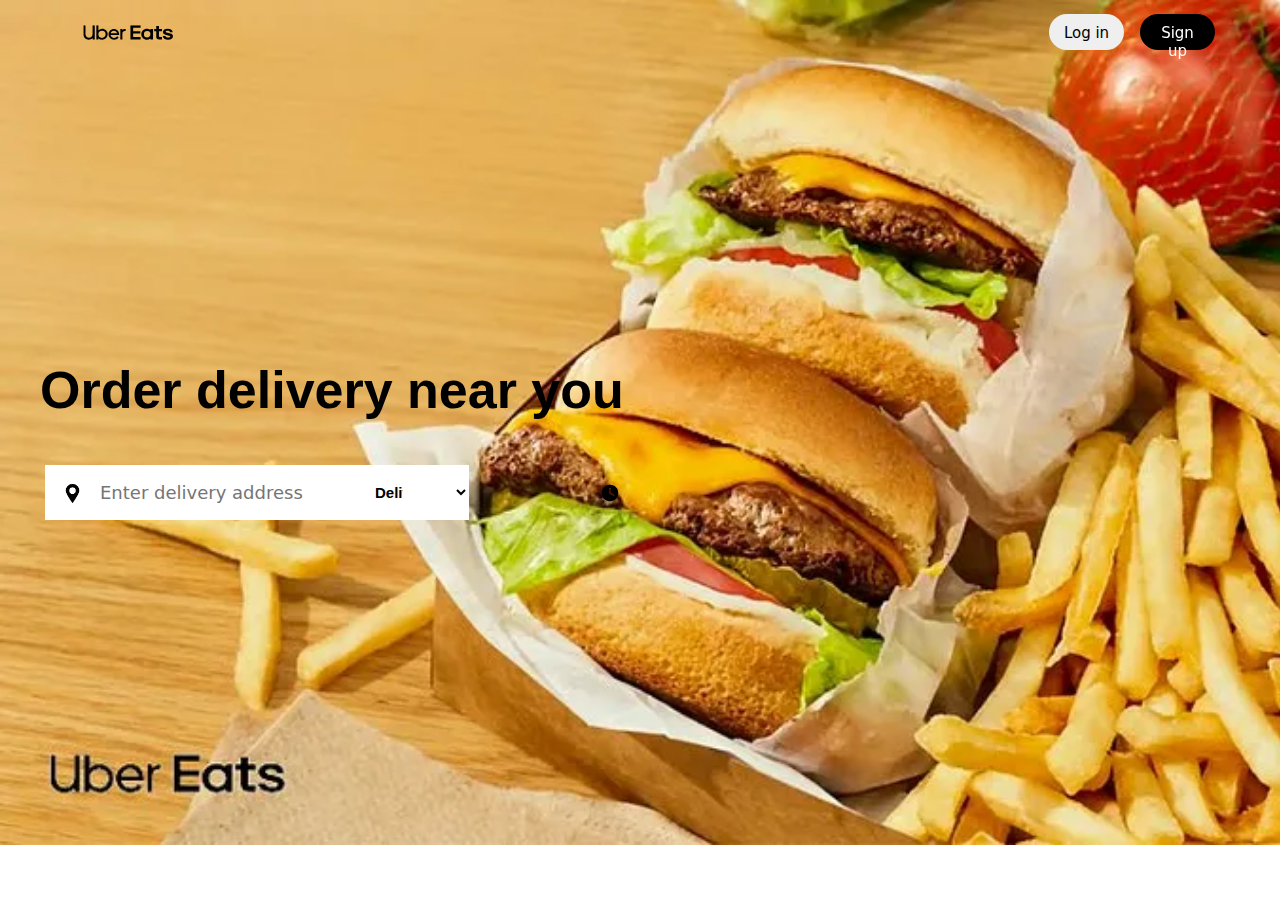
<file: index1.html>
<!DOCTYPE html>
<html lang="en">
    <head>
        <meta charset="UTF-8">
        <meta name="viewport" content="width=device-width, initial-scale=1.0">
        <link rel="stylesheet" href="style2.css">
        <link rel="icon" href="https://play-lh.googleusercontent.com/kDzXydb6ZT4LUj0RiU-GyptnVgCzzk9snN1FVxj2YfqFb4PpRdQRBKzdz4jzUOxAS9-d">

        <title>Uber Eats|Food Delivery</title>
        </head>
    <body>
       <nav class="nav">
        <div class="nav-logo">
            <img src="images/logo.svg" alt="logo">
            <span><i class="fa-solid fa-bars"></i></span>
        </div>
        <div class="nav-button">
            <button class="btn" id="loginbtn">Log in</button>
            <button class="signbtn" id="signup">Sign up</button>
        </div>
       </nav>

       <div>
        <h1>Order delivery near you</h1>
       </div>

       <div class="forms">
        <div class="form1">
        <img src="images/loc.png" alt="loc icon">
        <input type="text" placeholder="Enter delivery address" >
    </div>
   
    <div class="selection">
        <div class="icon">
            <img src="images/clock.png" alt="clock icon">
        </div>
    <select class="box">
        <h2>Deliver now</h2> 
        <option value="option1">Deliver now</option>
        <option value="option2">Schedule for later</option>
    </select>
    
</div>
    </div>


    </body>
</html>
</file>
<file: style2.css>
*{
    margin: 0;
    padding: 0;
    box-sizing: border-box;
}
body{
    background: url("images/bg.webp");
    background-size: cover;
    background-repeat: no-repeat;
}

.nav .nav-logo {
    padding: 10px ;
    margin:10px;
    }
.nav .nav-logo img{
    width: 90px;
    position: absolute;
    margin-left: 63px;
    margin-top: 5.2px;
}
.nav-button button{
    font-size: 15px;
    width: 75px;
    height: 36px;
    border: none;
    border-radius: 500px;
    cursor: pointer;
    transition: .3s ease;
    margin-right: 5px;
    padding: 10px;
}
.nav-button .btn{
    position: fixed;
    top: 0;
    right:140px;
    margin-top: 14px;
    margin-right: 16px;
    font-weight: 500; 
    font-family: UberMoveText, system-ui, "Helvetica Neue", Helvetica, Arial, sans-serif;
}
.nav-button .btn:hover{
    background: #e0dddd;
}
.nav-button .signbtn{
    position: fixed;
    top: 0;
    right:60px;
    margin-top: 14px;
    font-weight: 500; 
    color: #ffffff;
    background: #000000;
    font-family: UberMoveText, system-ui, "Helvetica Neue", Helvetica, Arial, sans-serif;
}
.nav-button .signbtn:hover{
    background: #333232;
}
h1{
    max-width: 60%;
    display: block;
    margin-bottom: 40px;
    padding-left: 40px;
    font-family: UberMove,sans-serif;
    color: #000000;
    line-height: 700px;
    font-size: 52px;
    font-weight: 900;
    margin: 0;
}
.form1{
    position:relative ;
    left: 95px;
    display: flex;
    height: 55px;
    width: 100px;
    padding: 0;
    cursor: pointer;
    transform: translateY(-275px);    
}
.form1 > input{
    outline: none;
    border: none;
    font: inherit;
    flex: 1;
    font-size: 18px;
    font-family: UberMoveText, system-ui, "Helvetica Neue", Helvetica, Arial, sans-serif;
    margin-left:-50px;
    padding: 20px 21px 20px 55px;

}
.form1 img{
    position: absolute;
    width: 35px;
    top: 11px;
    transform: translateX(-40px);

}
.selection{
    display:flex;
    justify-content: center;
    position: relative;
    min-width: 250px;
    height: 50px;
    left: -235px;
}
.box{
    border: none;
    outline: none;
    padding: 0 50px 0 30px;
    width: 10%;
    height: 55px;
    font-size: 15px;
    font-weight: 600;
    background-color: #ffffff;
    margin:0;
    transform: translateY(-330px);


}
.selection .icon{
    width: 50px;
    height: 100%;
    position: absolute;
    z-index: 1;
    left: 820px;
    display: flex;
    align-items: center;
    justify-content: center;
}
.icon img{
    width: 20px;
    margin-top: -655px;
}
</file>
